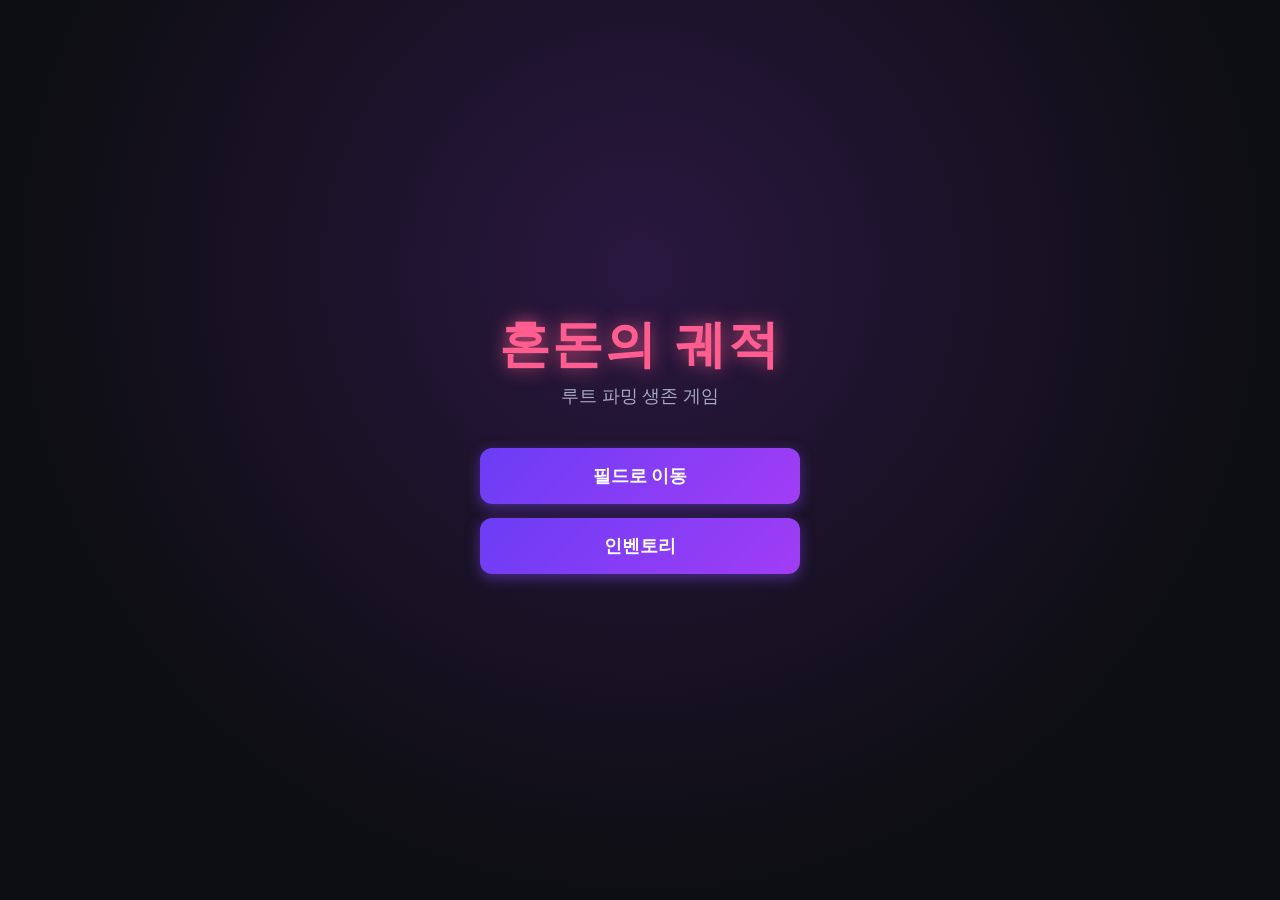
<file: chose-lin/index.html>
<!DOCTYPE html>
<html lang="ko">
<head>
<meta charset="UTF-8">
<meta name="viewport" content="width=device-width, initial-scale=1, maximum-scale=1, user-scalable=no">
<title>혼돈의 궤적</title>
<link rel="stylesheet" href="styles.css">
</head>
<body>
<div id="app">

  <!-- 메인 메뉴 -->
  <section id="screen-menu" class="screen active">
    <h1 class="title">혼돈의 궤적</h1>
    <p class="subtitle">루트 파밍 생존 게임</p>
    <div class="menu-buttons">
      <button id="btn-goto-field" class="big-btn">필드로 이동</button>
      <button id="btn-goto-inventory" class="big-btn">인벤토리</button>
    </div>
  </section>

  <!-- 필드 선택 -->
  <section id="screen-fieldselect" class="screen">
    <h2>필드 선택</h2>
    <div class="field-grid">
      <button class="field-btn" data-field="forest"><span class="field-icon">🌲</span>숲</button>
      <button class="field-btn" data-field="wasteland"><span class="field-icon">🏜️</span>황야</button>
      <button class="field-btn" data-field="grassland"><span class="field-icon">🌾</span>초원</button>
      <button class="field-btn" data-field="city"><span class="field-icon">🏙️</span>도심</button>
      <button class="field-btn" data-field="underground"><span class="field-icon">🕳️</span>지하</button>
    </div>
    <button class="back-btn" data-back="menu">뒤로</button>
  </section>

  <!-- 인벤토리 -->
  <section id="screen-inventory" class="screen">
    <h2>인벤토리</h2>
    <div id="inventory-list" class="item-list"></div>
    <button class="back-btn" data-back="menu">뒤로</button>
  </section>

  <!-- 필드(게임) 화면 -->
  <section id="screen-field" class="screen">
    <div id="hud">
      <div class="hud-row">
        <div id="field-name-badge"></div>
        <div id="timer">10:00</div>
      </div>
      <div class="hud-row">
        <div id="hp-wrap">
          <div id="hp-bar-bg"><div id="hp-bar"></div></div>
          <span id="hp-text">100 / 100</span>
        </div>
      </div>
      <div class="hud-row">
        <div id="equipped">무기: 없음</div>
        <div id="quick-items">
          <button id="potion-quick" class="quick-btn">🧪 포션 <span id="potion-count">0</span> (S)</button>
          <span id="material-quick">💎 재료 <span id="material-count">0</span></span>
        </div>
      </div>
    </div>

    <div id="canvas-wrap">
      <canvas id="game-canvas"></canvas>
    </div>

    <div id="touch-controls">
      <div id="dpad">
        <button class="dpad-btn" id="dpad-up">▲</button>
        <button class="dpad-btn" id="dpad-left">◀</button>
        <button class="dpad-btn" id="dpad-down">▼</button>
        <button class="dpad-btn" id="dpad-right">▶</button>
      </div>
      <div id="action-buttons">
        <button id="btn-get" class="action-btn">획득<br><small>F</small></button>
        <button id="btn-attack" class="action-btn">공격<br><small>A</small></button>
      </div>
    </div>
  </section>

  <!-- 종료 화면 -->
  <section id="screen-end" class="screen">
    <h2 id="end-title"></h2>
    <p id="end-message"></p>
    <div id="end-items" class="item-list"></div>
    <button id="btn-end-confirm" class="big-btn">메인으로</button>
  </section>

</div>
<script src="script.js"></script>
</body>
</html>
</file>
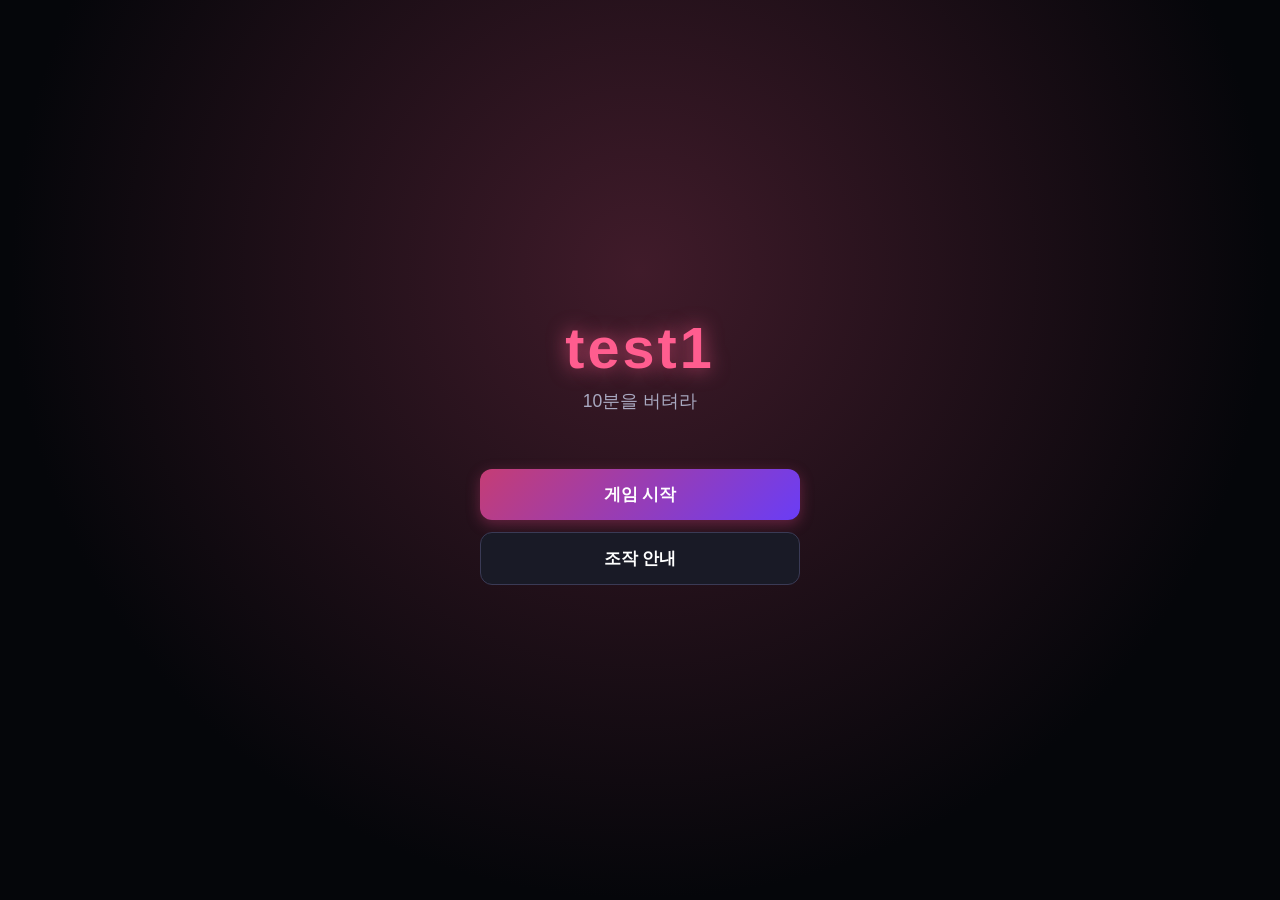
<file: test1/index.html>
<!DOCTYPE html>
<html lang="ko">
<head>
<meta charset="UTF-8">
<meta name="viewport" content="width=device-width, initial-scale=1, maximum-scale=1, user-scalable=no">
<title>test1 — 뱀파이어 서바이벌</title>
<link rel="stylesheet" href="styles.css">
</head>
<body>
<div id="app">

  <!-- 메인 메뉴 -->
  <section id="screen-menu" class="screen active">
    <h1 class="title">test1</h1>
    <p class="subtitle">10분을 버텨라</p>
    <p id="best-record" class="best-record"></p>
    <div class="menu-buttons">
      <button id="btn-start" class="big-btn">게임 시작</button>
      <button id="btn-guide" class="big-btn secondary">조작 안내</button>
    </div>
    <div id="guide-panel" class="guide-panel hidden">
      <h3>조작</h3>
      <ul>
        <li>이동: 방향키 또는 WASD (모바일: D패드)</li>
        <li>공격: 자동 — 근처 몹을 감지해 무기가 자동 발사됩니다</li>
        <li>경험치 젬은 접근하면 자동 획득됩니다</li>
        <li>레벨업 시 강화 카드 3장 중 하나를 선택하세요</li>
        <li>10분 생존 시 승리 · 체력 0이면 패배</li>
      </ul>
    </div>
  </section>

  <!-- 게임 화면 -->
  <section id="screen-game" class="screen">
    <div id="hud">
      <div class="hud-row">
        <div id="timer">00:00</div>
        <div id="level-badge">Lv.1</div>
        <div id="kill-count">몹 처치 0</div>
      </div>
      <div class="hud-row">
        <div id="hp-wrap">
          <div class="bar-bg"><div id="hp-bar" class="bar-fill hp"></div></div>
          <span id="hp-text">100 / 100</span>
        </div>
      </div>
      <div class="hud-row">
        <div id="xp-wrap">
          <div class="bar-bg small"><div id="xp-bar" class="bar-fill xp"></div></div>
          <span id="xp-text">0 / 5</span>
        </div>
      </div>
    </div>

    <div id="canvas-wrap">
      <canvas id="game-canvas"></canvas>
      <!-- 레벨업 카드 선택 오버레이 -->
      <div id="levelup-overlay" class="overlay hidden">
        <div class="overlay-inner">
          <h2>레벨 업!</h2>
          <p>강화를 선택하세요</p>
          <div id="card-choices"></div>
        </div>
      </div>
      <!-- 일시정지 -->
      <div id="pause-overlay" class="overlay hidden">
        <div class="overlay-inner">
          <h2>일시정지</h2>
          <button id="btn-resume" class="big-btn">계속</button>
          <button id="btn-quit" class="big-btn secondary">포기</button>
        </div>
      </div>
    </div>

    <div id="touch-controls">
      <div id="dpad">
        <button class="dpad-btn" id="dpad-up">▲</button>
        <button class="dpad-btn" id="dpad-left">◀</button>
        <button class="dpad-btn" id="dpad-down">▼</button>
        <button class="dpad-btn" id="dpad-right">▶</button>
      </div>
      <button id="btn-pause" class="pause-btn">II</button>
    </div>
  </section>

  <!-- 결과 화면 -->
  <section id="screen-end" class="screen">
    <h2 id="end-title"></h2>
    <p id="end-message"></p>
    <div id="end-stats" class="end-stats"></div>
    <button id="btn-end-confirm" class="big-btn">메인으로</button>
  </section>

</div>
<script src="script.js"></script>
</body>
</html>
</file>
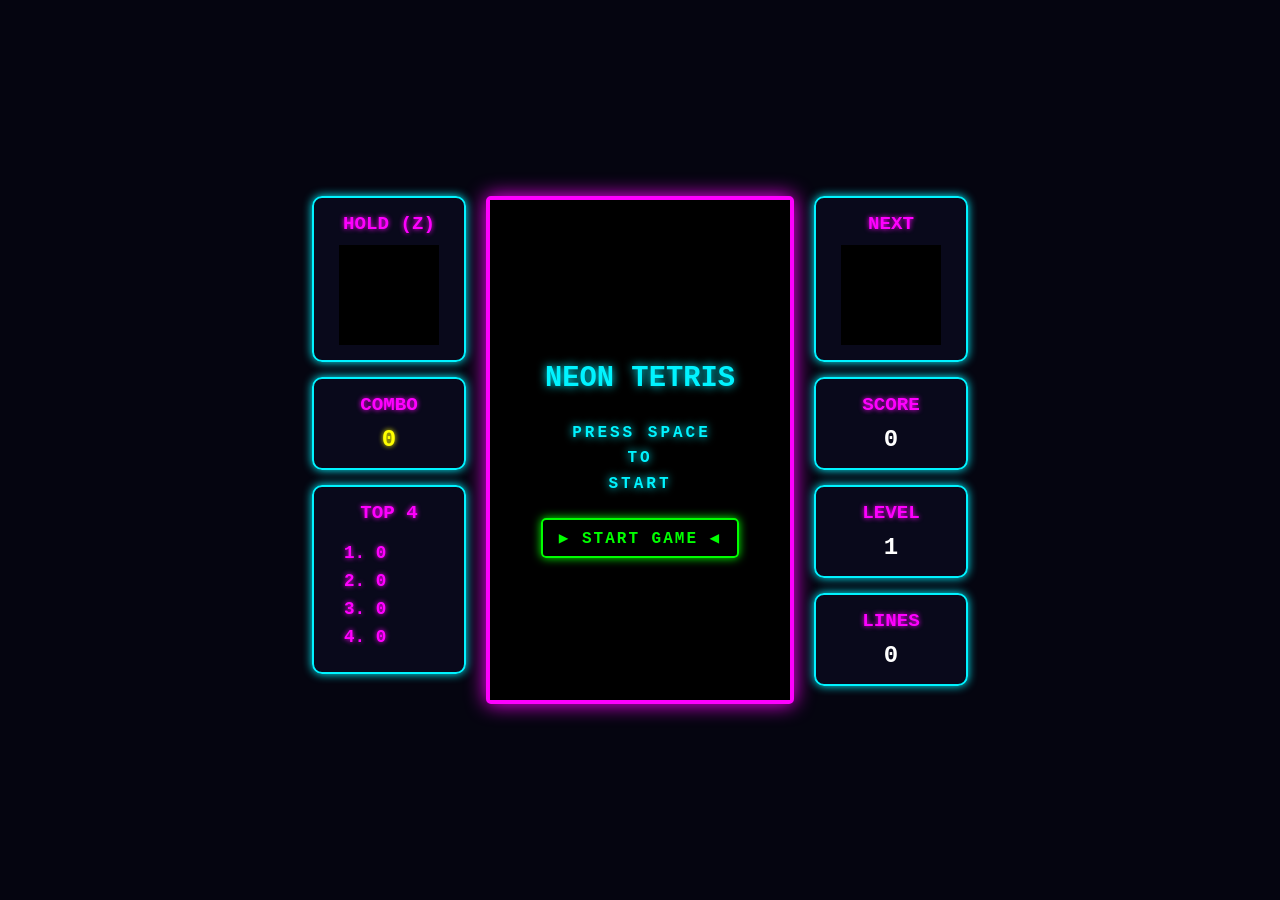
<file: my-game/테트리스.HTML>
<!DOCTYPE html>
<html lang="ko">
<head>
    <meta charset="UTF-8">
    <meta name="viewport" content="width=device-width, initial-scale=1.0, maximum-scale=1.0, user-scalable=no">
    <title>Neon Tetris</title>
    <style>
        :root {
            --neon-blue: #00f3ff;
            --neon-pink: #ff00ff;
            --neon-green: #00ff00;
            --neon-yellow: #ffff00;
            --bg-color: #050510;
            --panel-bg: rgba(10, 10, 30, 0.8);
        }

        body {
            margin: 0;
            padding: 0;
            background-color: var(--bg-color);
            color: #fff;
            font-family: 'Courier New', Courier, monospace;
            display: flex;
            flex-direction: column;
            align-items: center;
            justify-content: center;
            min-height: 100vh;
            overflow: hidden;
            touch-action: none;
        }

        .game-wrapper {
            display: flex;
            flex-direction: row;
            align-items: flex-start;
            justify-content: center;
            gap: 20px;
            padding: 20px;
            max-width: 100%;
            flex-wrap: wrap;
        }

        .side-panel {
            display: flex;
            flex-direction: column;
            gap: 15px;
        }

        .info-box {
            background: var(--panel-bg);
            border: 2px solid var(--neon-blue);
            border-radius: 10px;
            padding: 15px;
            text-align: center;
            box-shadow: 0 0 10px var(--neon-blue);
            min-width: 120px;
        }

        .info-box h2 {
            margin: 0 0 10px 0;
            font-size: 1.2rem;
            color: var(--neon-pink);
            text-shadow: 0 0 5px var(--neon-pink);
        }

        .info-box p {
            margin: 0;
            font-size: 1.5rem;
            font-weight: bold;
        }

        .game-container {
            position: relative;
            background: #000;
            border: 4px solid var(--neon-pink);
            border-radius: 5px;
            box-shadow: 0 0 20px var(--neon-pink);
        }

        canvas {
            display: block;
            margin: 0 auto;
        }

        .overlay {
            position: absolute;
            top: 0;
            left: 0;
            width: 100%;
            height: 100%;
            background: rgba(0, 0, 0, 0.85);
            display: flex;
            flex-direction: column;
            align-items: center;
            justify-content: center;
            color: var(--neon-blue);
            text-shadow: 0 0 10px var(--neon-blue);
            z-index: 10;
        }

        .overlay h1 {
            font-size: 1.8rem;
            margin-bottom: 10px;
            text-align: center;
        }

        .overlay p {
            font-size: 1rem;
            margin-bottom: 20px;
            color: #fff;
            text-shadow: none;
        }

        .action-text {
            color: var(--neon-blue) !important;
            text-shadow: 0 0 8px var(--neon-blue) !important;
            letter-spacing: 3px;
            text-indent: 3px;
            text-align: center;
            font-weight: bold;
            animation: pulse-glow 1.2s infinite alternate;
        }

        @keyframes pulse-glow {
            0% { opacity: 1; text-shadow: 0 0 10px var(--neon-blue), 0 0 20px var(--neon-blue); }
            100% { opacity: 0.5; text-shadow: 0 0 3px var(--neon-blue); }
        }

        .btn {
            background: transparent;
            color: var(--neon-green);
            border: 2px solid var(--neon-green);
            padding: 8px 16px;
            font-size: 1rem;
            font-weight: bold;
            letter-spacing: 2px;
            font-family: inherit;
            cursor: pointer;
            border-radius: 5px;
            box-shadow: 0 0 10px var(--neon-green);
            transition: all 0.2s;
        }

        .btn:hover, .btn:active {
            background: var(--neon-green);
            color: #000;
        }

        .controls {
            display: none;
            width: 100%;
            max-width: 400px;
            margin-top: 10px;
            grid-template-columns: repeat(3, 1fr);
            gap: 10px;
            padding: 0 20px;
        }

        .control-btn {
            background: rgba(255, 255, 255, 0.1);
            border: 1px solid var(--neon-blue);
            color: var(--neon-blue);
            padding: 15px;
            font-size: 1.5rem;
            border-radius: 10px;
            user-select: none;
            touch-action: manipulation;
        }

        .control-btn:active {
            background: var(--neon-blue);
            color: #000;
        }

        @media (max-width: 768px) {
            .game-wrapper {
                flex-direction: column;
                align-items: center;
                gap: 10px;
                padding: 10px;
            }
            .side-panel {
                flex-direction: row;
                flex-wrap: wrap;
                justify-content: center;
            }
            .info-box {
                min-width: 80px;
                padding: 10px;
            }
            .info-box h2 {
                font-size: 1rem;
            }
            .info-box p {
                font-size: 1.2rem;
            }
            .controls {
                display: grid;
            }
        }
    </style>
</head>
<body>

    <div class="game-wrapper">
        <!-- Left Panel -->
        <div class="side-panel left-panel">
            <div class="info-box">
                <h2>HOLD (Z)</h2>
                <canvas id="holdCanvas" width="100" height="100"></canvas>
            </div>
            <div class="info-box">
                <h2>COMBO</h2>
                <p id="comboDisplay" style="color: var(--neon-yellow); text-shadow: 0 0 5px var(--neon-yellow);">0</p>
            </div>
            <div class="info-box">
                <h2>TOP 4</h2>
                <div id="highScoreDisplay" style="text-align: left; font-size: 1.1rem; font-weight: bold; color: var(--neon-pink); text-shadow: 0 0 5px var(--neon-pink); line-height: 1.6; padding: 5px 15px;">
                    1. <span id="top1">0</span><br>
                    2. <span id="top2">0</span><br>
                    3. <span id="top3">0</span><br>
                    4. <span id="top4">0</span>
                </div>
            </div>
        </div>

        <!-- Main Game -->
        <div class="game-container">
            <canvas id="gameCanvas" width="300" height="500"></canvas>
            
            <!-- Start Screen -->
            <div id="startScreen" class="overlay">
                <h1>NEON TETRIS</h1>
                <p class="action-text" style="line-height: 1.6;">
                    PRESS SPACE<br>
                    TO<br>
                    START
                </p>
                <button class="btn" id="startBtn">▶ START GAME ◀</button>
            </div>

            <!-- Game Over Screen -->
            <div id="gameOverScreen" class="overlay" style="display: none;">
                <h1>GAME OVER</h1>
                <p style="font-weight:bold; letter-spacing: 2px; text-shadow: 0 0 5px #fff;">SCORE: <span id="finalScore">0</span></p>
                <p class="action-text" style="line-height: 1.6;">
                    PRESS SPACE<br>
                    TO<br>
                    RESTART
                </p>
                <button class="btn" id="restartBtn">▶ RESTART ◀</button>
            </div>
            
            <!-- Pause Screen -->
            <div id="pauseScreen" class="overlay" style="display: none;">
                <h1>PAUSED</h1>
                <button class="btn" id="resumeBtn">▶ RESUME ◀</button>
            </div>
        </div>

        <!-- Right Panel -->
        <div class="side-panel right-panel">
            <div class="info-box">
                <h2>NEXT</h2>
                <canvas id="nextCanvas" width="100" height="100"></canvas>
            </div>
            <div class="info-box">
                <h2>SCORE</h2>
                <p id="scoreDisplay">0</p>
            </div>
            <div class="info-box">
                <h2>LEVEL</h2>
                <p id="levelDisplay">1</p>
            </div>
            <div class="info-box">
                <h2>LINES</h2>
                <p id="linesDisplay">0</p>
            </div>
        </div>
    </div>

    <!-- Mobile Controls -->
    <div class="controls">
        <button class="control-btn" id="btnLeft">←</button>
        <button class="control-btn" id="btnRotate">↻</button>
        <button class="control-btn" id="btnRight">→</button>
        <button class="control-btn" id="btnHold">HOLD</button>
        <button class="control-btn" id="btnDown">↓</button>
        <button class="control-btn" id="btnDrop">⤓</button>
    </div>

    <script>
        const canvas = document.getElementById('gameCanvas');
        const ctx = canvas.getContext('2d');
        const nextCanvas = document.getElementById('nextCanvas');
        const nextCtx = nextCanvas.getContext('2d');
        const holdCanvas = document.getElementById('holdCanvas');
        const holdCtx = holdCanvas.getContext('2d');

        const BLOCK_SIZE = 25;
        ctx.scale(BLOCK_SIZE, BLOCK_SIZE);
        nextCtx.scale(BLOCK_SIZE, BLOCK_SIZE);
        holdCtx.scale(BLOCK_SIZE, BLOCK_SIZE);

        const COLS = 12;
        const ROWS = 20;

        const COLORS = [
            null,
            '#00ffff', // I - Neon Cyan
            '#3a3aff', // J - Neon Blue
            '#ff8800', // L - Neon Orange
            '#ffff00', // O - Neon Yellow
            '#00ff00', // S - Neon Green
            '#ff00ff', // T - Neon Magenta
            '#ff0055'  // Z - Neon Pink/Red
        ];

        const PIECES = [
            [],
            // I
            [[0, 0, 0, 0], [1, 1, 1, 1], [0, 0, 0, 0], [0, 0, 0, 0]],
            // J
            [[2, 0, 0], [2, 2, 2], [0, 0, 0]],
            // L
            [[0, 0, 3], [3, 3, 3], [0, 0, 0]],
            // O
            [[4, 4], [4, 4]],
            // S
            [[0, 5, 5], [5, 5, 0], [0, 0, 0]],
            // T
            [[0, 6, 0], [6, 6, 6], [0, 0, 0]],
            // Z
            [[7, 7, 0], [0, 7, 7], [0, 0, 0]]
        ];

        let board = [];
        let score = 0;
        let level = 1;
        let lines = 0;
        let combo = 0;
        let topScores = [0, 0, 0, 0];
        
        let dropCounter = 0;
        let dropInterval = 1000;
        let lastTime = 0;
        let isGameOver = false;
        let isPaused = false;
        let isPlaying = false;
        let animationId = null;

        const player = {
            pos: { x: 0, y: 0 },
            matrix: null,
            type: 0,
            nextType: 0,
            holdType: 0,
            canHold: true
        };

        const uiScore = document.getElementById('scoreDisplay');
        const uiLevel = document.getElementById('levelDisplay');
        const uiLines = document.getElementById('linesDisplay');
        const uiCombo = document.getElementById('comboDisplay');
        const uiFinalScore = document.getElementById('finalScore');
        const uiTop1 = document.getElementById('top1');
        const uiTop2 = document.getElementById('top2');
        const uiTop3 = document.getElementById('top3');
        const uiTop4 = document.getElementById('top4');

        function loadTopScores() {
            const savedScores = localStorage.getItem('neonTetrisTopScores');
            if (savedScores) {
                topScores = JSON.parse(savedScores);
            }
            updateTopScoresUI();
        }

        function updateTopScoresUI() {
            if(uiTop1) uiTop1.innerText = topScores[0] || 0;
            if(uiTop2) uiTop2.innerText = topScores[1] || 0;
            if(uiTop3) uiTop3.innerText = topScores[2] || 0;
            if(uiTop4) uiTop4.innerText = topScores[3] || 0;
        }

        function checkAndSaveHighScore(currentScore) {
            if (currentScore > 0) {
                topScores.push(currentScore);
                topScores.sort((a, b) => b - a);
                topScores = topScores.slice(0, 4);
                localStorage.setItem('neonTetrisTopScores', JSON.stringify(topScores));
                updateTopScoresUI();
            }
        }

        function createMatrix(w, h) {
            const matrix = [];
            while (h--) {
                matrix.push(new Array(w).fill(0));
            }
            return matrix;
        }

        function drawMatrix(matrix, offset, context) {
            matrix.forEach((row, y) => {
                row.forEach((value, x) => {
                    if (value !== 0) {
                        const color = COLORS[value];
                        const px = x + offset.x;
                        const py = y + offset.y;
                        
                        const baseAlpha = context.globalAlpha;

                        context.fillStyle = color; 
                        context.globalAlpha = baseAlpha * 0.6;
                        context.fillRect(px, py, 1, 1);

                        context.lineWidth = 0.1;
                        context.strokeStyle = color;
                        context.globalAlpha = baseAlpha;
                        context.strokeRect(px + 0.05, py + 0.05, 0.9, 0.9);

                        context.fillStyle = '#ffffff';
                        context.globalAlpha = baseAlpha * 0.2;
                        context.fillRect(px + 0.2, py + 0.2, 0.6, 0.6);

                        context.globalAlpha = baseAlpha;
                    }
                });
            });
        }

        function drawGhost() {
            const ghost = {
                matrix: player.matrix,
                pos: { x: player.pos.x, y: player.pos.y }
            };
            while (!collide(board, ghost)) {
                ghost.pos.y++;
            }
            ghost.pos.y--;

            ctx.globalAlpha = 0.2;
            drawMatrix(ghost.matrix, ghost.pos, ctx);
            ctx.globalAlpha = 1.0;
        }

        function getCenterOffset(matrix) {
            let minX = matrix[0].length, maxX = 0;
            let minY = matrix.length, maxY = 0;
            
            for (let y = 0; y < matrix.length; y++) {
                for (let x = 0; x < matrix[y].length; x++) {
                    if (matrix[y][x] !== 0) {
                        minX = Math.min(minX, x);
                        maxX = Math.max(maxX, x);
                        minY = Math.min(minY, y);
                        maxY = Math.max(maxY, y);
                    }
                }
            }
            
            const width = maxX - minX + 1;
            const height = maxY - minY + 1;
            
            return {
                x: (4 - width) / 2 - minX,
                y: (4 - height) / 2 - minY
            };
        }

        function drawNextAndHold() {
            nextCtx.fillStyle = '#000';
            nextCtx.fillRect(0, 0, 4, 4);
            holdCtx.fillStyle = '#000';
            holdCtx.fillRect(0, 0, 4, 4);

            if (player.nextType) {
                const matrix = PIECES[player.nextType];
                const offset = getCenterOffset(matrix);
                drawMatrix(matrix, offset, nextCtx);
            }

            if (player.holdType) {
                const matrix = PIECES[player.holdType];
                const offset = getCenterOffset(matrix);
                drawMatrix(matrix, offset, holdCtx);
            }
        }

        function draw() {
            ctx.fillStyle = '#000';
            ctx.fillRect(0, 0, canvas.width / BLOCK_SIZE, canvas.height / BLOCK_SIZE);

            drawMatrix(board, { x: 0, y: 0 }, ctx);
            
            if (player.matrix) {
                drawGhost();
                drawMatrix(player.matrix, player.pos, ctx);
            }
            
            drawNextAndHold();
        }

        function merge(board, player) {
            player.matrix.forEach((row, y) => {
                row.forEach((value, x) => {
                    if (value !== 0) {
                        board[y + player.pos.y][x + player.pos.x] = value;
                    }
                });
            });
        }

        function collide(board, player) {
            const m = player.matrix;
            const o = player.pos;
            for (let y = 0; y < m.length; ++y) {
                for (let x = 0; x < m[y].length; ++x) {
                    if (m[y][x] !== 0 &&
                        (board[y + o.y] && board[y + o.y][x + o.x]) !== 0) {
                        return true;
                    }
                }
            }
            return false;
        }

        function rotate(matrix, dir) {
            for (let y = 0; y < matrix.length; ++y) {
                for (let x = 0; x < y; ++x) {
                    [matrix[x][y], matrix[y][x]] = [matrix[y][x], matrix[x][y]];
                }
            }
            if (dir > 0) {
                matrix.forEach(row => row.reverse());
            } else {
                matrix.reverse();
            }
        }

        function playerRotate(dir) {
            const pos = player.pos.x;
            let offset = 1;
            rotate(player.matrix, dir);
            while (collide(board, player)) {
                player.pos.x += offset;
                offset = -(offset + (offset > 0 ? 1 : -1));
                if (offset > player.matrix[0].length) {
                    rotate(player.matrix, -dir);
                    player.pos.x = pos;
                    return;
                }
            }
        }

        function playerMove(dir) {
            player.pos.x += dir;
            if (collide(board, player)) {
                player.pos.x -= dir;
            }
        }

        function calculateDropInterval() {
            let baseSpeed = 1000 * Math.pow(0.85, level - 1);
            let comboMultiplier = Math.pow(0.8, combo); 
            dropInterval = Math.max(50, baseSpeed * comboMultiplier);
        }

        function playerDrop() {
            player.pos.y++;
            if (collide(board, player)) {
                player.pos.y--;
                merge(board, player);
                playerReset();
                arenaSweep();
            }
            dropCounter = 0;
        }

        function playerHardDrop() {
            while (!collide(board, player)) {
                player.pos.y++;
            }
            player.pos.y--;
            merge(board, player);
            playerReset();
            arenaSweep();
            dropCounter = 0;
        }

        function playerHold() {
            if (!player.canHold) return;
            
            if (player.holdType === 0) {
                player.holdType = player.type;
                playerReset();
            } else {
                const temp = player.type;
                player.type = player.holdType;
                player.matrix = PIECES[player.type];
                player.holdType = temp;
                player.pos.y = 0;
                player.pos.x = Math.floor(COLS / 2) - Math.floor(player.matrix[0].length / 2);
            }
            player.canHold = false;
        }

        function playerReset() {
            if (player.nextType === 0) {
                player.nextType = Math.floor(Math.random() * 7) + 1;
            }
            player.type = player.nextType;
            player.matrix = PIECES[player.type];
            player.nextType = Math.floor(Math.random() * 7) + 1;
            
            player.pos.y = 0;
            player.pos.x = Math.floor(COLS / 2) - Math.floor(player.matrix[0].length / 2);
            player.canHold = true;

            if (collide(board, player)) {
                gameOver();
            }
        }

        function arenaSweep() {
            let rowCount = 0;
            outer: for (let y = ROWS - 1; y >= 0; --y) {
                for (let x = 0; x < COLS; ++x) {
                    if (board[y][x] === 0) {
                        continue outer;
                    }
                }
                const row = board.splice(y, 1)[0].fill(0);
                board.unshift(row);
                ++y;
                rowCount++;
            }

            if (rowCount > 0) {
                lines += rowCount;
                
                if (rowCount >= 3) {
                    combo++;
                    score += combo * 500 * level;
                } else {
                    combo = 0;
                }

                const lineScores = [0, 40, 100, 300, 1200];
                score += lineScores[rowCount] * level;
                
                if (Math.floor(lines / 10) + 1 > level) {
                    level++;
                }

                updateUI();
                calculateDropInterval();
            } else {
                combo = 0;
                calculateDropInterval();
                updateUI();
            }
        }

        function updateUI() {
            uiScore.innerText = score;
            uiLevel.innerText = level;
            uiLines.innerText = lines;
            uiCombo.innerText = combo;
        }

        function update(time = 0) {
            if (!isPlaying || isPaused || isGameOver) return;

            const deltaTime = time - lastTime;
            lastTime = time;

            dropCounter += deltaTime;
            if (dropCounter > dropInterval) {
                playerDrop();
            }

            draw();
            animationId = requestAnimationFrame(update);
        }

        function startGame() {
            board = createMatrix(COLS, ROWS);
            score = 0;
            level = 1;
            lines = 0;
            combo = 0;
            player.holdType = 0;
            player.nextType = 0;
            player.canHold = true;
            
            updateUI();
            calculateDropInterval();
            playerReset();

            startScreen.style.display = 'none';
            gameOverScreen.style.display = 'none';
            pauseScreen.style.display = 'none';

            isGameOver = false;
            isPaused = false;
            isPlaying = true;

            lastTime = performance.now();
            cancelAnimationFrame(animationId);
            update();
        }

        function gameOver() {
            isGameOver = true;
            isPlaying = false;
            uiFinalScore.innerText = score;
            checkAndSaveHighScore(score);
            gameOverScreen.style.display = 'flex';
        }

        function togglePause() {
            if (!isPlaying || isGameOver) return;
            isPaused = !isPaused;
            if (isPaused) {
                pauseScreen.style.display = 'flex';
            } else {
                pauseScreen.style.display = 'none';
                lastTime = performance.now();
                update();
            }
        }

        document.addEventListener('keydown', event => {
            if (!isPlaying && !isGameOver && event.code === 'Space') {
                startGame();
                return;
            }
            if (isGameOver && event.code === 'Space') {
                startGame();
                return;
            }

            if (!isPlaying || isPaused) {
                if (event.key === 'p' || event.key === 'P' || event.key === 'Escape') togglePause();
                return;
            }

            switch (event.key) {
                case 'ArrowLeft':
                    playerMove(-1);
                    break;
                case 'ArrowRight':
                    playerMove(1);
                    break;
                case 'ArrowDown':
                    playerDrop();
                    break;
                case 'ArrowUp':
                    playerRotate(1);
                    break;
                case ' ':
                    playerHardDrop();
                    break;
                case 'z':
                case 'Z':
                    playerHold();
                    break;
                case 'p':
                case 'P':
                case 'Escape':
                    togglePause();
                    break;
            }
            draw();
        });

        document.getElementById('startBtn').addEventListener('click', startGame);
        document.getElementById('restartBtn').addEventListener('click', startGame);
        document.getElementById('resumeBtn').addEventListener('click', togglePause);

        document.getElementById('btnLeft').addEventListener('touchstart', (e) => { e.preventDefault(); if(isPlaying && !isPaused) { playerMove(-1); draw(); }});
        document.getElementById('btnRight').addEventListener('touchstart', (e) => { e.preventDefault(); if(isPlaying && !isPaused) { playerMove(1); draw(); }});
        document.getElementById('btnRotate').addEventListener('touchstart', (e) => { e.preventDefault(); if(isPlaying && !isPaused) { playerRotate(1); draw(); }});
        document.getElementById('btnDown').addEventListener('touchstart', (e) => { e.preventDefault(); if(isPlaying && !isPaused) { playerDrop(); draw(); }});
        document.getElementById('btnDrop').addEventListener('touchstart', (e) => { e.preventDefault(); if(isPlaying && !isPaused) { playerHardDrop(); draw(); }});
        document.getElementById('btnHold').addEventListener('touchstart', (e) => { e.preventDefault(); if(isPlaying && !isPaused) { playerHold(); draw(); }});

        board = createMatrix(COLS, ROWS);
        loadTopScores();
        draw();
    </script>
</body>
</html>
</file>
<file: chose-lin/styles.css>
* {
  box-sizing: border-box;
  -webkit-tap-highlight-color: transparent;
  user-select: none;
}

html, body {
  margin: 0;
  padding: 0;
  width: 100%;
  height: 100%;
  overflow: hidden;
  background: #0d0e12;
  color: #eee;
  font-family: "Malgun Gothic", "Apple SD Gothic Neo", sans-serif;
}

#app {
  position: relative;
  width: 100%;
  height: 100%;
}

.screen {
  display: none;
  position: absolute;
  inset: 0;
  flex-direction: column;
  align-items: center;
  padding: env(safe-area-inset-top, 16px) 16px 16px;
  overflow-y: auto;
}

.screen.active {
  display: flex;
}

/* ---------- 메인 메뉴 ---------- */
#screen-menu {
  justify-content: center;
  background: radial-gradient(circle at 50% 30%, #2a1740, #0d0e12 70%);
  text-align: center;
}

.title {
  font-size: clamp(2rem, 8vw, 3.2rem);
  margin: 0 0 4px;
  color: #ff5d8f;
  text-shadow: 0 0 18px rgba(255, 93, 143, 0.7);
  letter-spacing: 2px;
}

.subtitle {
  margin: 0 0 40px;
  color: #a8a8c0;
  font-size: clamp(0.9rem, 3vw, 1.1rem);
}

.menu-buttons {
  display: flex;
  flex-direction: column;
  gap: 14px;
  width: min(320px, 80vw);
}

.big-btn {
  padding: 16px;
  font-size: 1.1rem;
  border-radius: 12px;
  border: none;
  background: linear-gradient(135deg, #6a3df5, #a13df5);
  color: #fff;
  font-weight: bold;
  box-shadow: 0 4px 14px rgba(120, 70, 230, 0.5);
}

.big-btn:active {
  transform: scale(0.97);
}

/* ---------- 필드 선택 ---------- */
#screen-fieldselect h2,
#screen-inventory h2 {
  margin-top: 8px;
}

.field-grid {
  display: grid;
  grid-template-columns: repeat(2, minmax(120px, 1fr));
  gap: 14px;
  width: min(420px, 92vw);
  margin: 12px 0 20px;
}

.field-btn {
  display: flex;
  flex-direction: column;
  align-items: center;
  gap: 6px;
  padding: 18px 8px;
  border-radius: 14px;
  border: 1px solid #3a3a55;
  background: #191a26;
  color: #fff;
  font-size: 1rem;
}

.field-btn:active {
  background: #2a2b3f;
}

.field-icon {
  font-size: 2rem;
}

.back-btn {
  margin-top: auto;
  padding: 12px 24px;
  border-radius: 10px;
  border: 1px solid #444;
  background: #191a26;
  color: #ccc;
}

/* ---------- 인벤토리 ---------- */
.item-list {
  width: min(420px, 92vw);
  display: flex;
  flex-direction: column;
  gap: 8px;
  margin-bottom: 20px;
}

.item-row {
  display: flex;
  justify-content: space-between;
  align-items: center;
  padding: 12px 14px;
  border-radius: 10px;
  background: #191a26;
  border: 1px solid #2c2c40;
}

.item-empty {
  text-align: center;
  color: #777;
  padding: 20px;
}

.inv-section {
  display: flex;
  flex-direction: column;
  gap: 6px;
  margin-bottom: 4px;
}

.inv-section-title {
  color: #a8a8c0;
  font-size: 0.85rem;
  font-weight: bold;
  letter-spacing: 1px;
  margin: 8px 4px 2px;
}

.equipped-slot {
  border: 1px solid #6a3df5;
  background: linear-gradient(135deg, rgba(106,61,245,0.15), rgba(161,61,245,0.08));
}

.slot-empty {
  color: #777;
}

.inv-btn {
  border: 1px solid #6a3df5;
  background: rgba(106,61,245,0.25);
  color: #fff;
  padding: 6px 12px;
  border-radius: 8px;
  font-size: 0.85rem;
}

.inv-btn:active {
  background: rgba(106,61,245,0.55);
}

.badge-equipped {
  background: #6a3df5;
  color: #fff;
  padding: 4px 10px;
  border-radius: 8px;
  font-size: 0.75rem;
  font-weight: bold;
}

/* ---------- 필드(게임) 화면 ---------- */
#screen-field {
  padding: 8px;
  justify-content: flex-start;
  background: #05060a;
}

#hud {
  width: 100%;
  max-width: 700px;
  display: flex;
  flex-direction: column;
  gap: 6px;
  margin-bottom: 8px;
  font-size: 0.85rem;
}

.hud-row {
  display: flex;
  justify-content: space-between;
  align-items: center;
  gap: 8px;
}

#field-name-badge {
  background: #2a1740;
  padding: 4px 10px;
  border-radius: 8px;
  font-weight: bold;
}

#timer {
  font-variant-numeric: tabular-nums;
  font-size: 1rem;
  font-weight: bold;
  color: #ffd54a;
}

#hp-wrap {
  flex: 1;
  display: flex;
  align-items: center;
  gap: 8px;
}

#hp-bar-bg {
  flex: 1;
  height: 16px;
  background: #2b1414;
  border-radius: 8px;
  overflow: hidden;
  border: 1px solid #4a1f1f;
}

#hp-bar {
  height: 100%;
  width: 100%;
  background: linear-gradient(90deg, #ff5d5d, #ff9d5d);
  transition: width 0.15s linear;
}

#hp-text {
  white-space: nowrap;
  font-weight: bold;
}

#equipped {
  color: #8fd0ff;
}

#quick-items {
  display: flex;
  align-items: center;
  gap: 10px;
}

.quick-btn {
  border: 1px solid #3a3a55;
  background: #191a26;
  color: #fff;
  border-radius: 8px;
  padding: 6px 10px;
  font-size: 0.85rem;
}

.quick-btn:active {
  background: #2a2b3f;
}

#canvas-wrap {
  width: 100%;
  max-width: 700px;
  aspect-ratio: 4 / 3;
  border-radius: 12px;
  overflow: hidden;
  border: 2px solid #2c2c40;
  box-shadow: 0 0 24px rgba(0,0,0,0.6) inset;
}

#game-canvas {
  width: 100%;
  height: 100%;
  display: block;
  touch-action: none;
}

#touch-controls {
  width: 100%;
  max-width: 700px;
  display: flex;
  justify-content: space-between;
  align-items: center;
  margin-top: 10px;
  flex-shrink: 0;
}

#dpad {
  display: grid;
  grid-template-columns: repeat(3, 48px);
  grid-template-rows: repeat(2, 48px);
  gap: 4px;
}

.dpad-btn {
  border-radius: 10px;
  border: 1px solid #3a3a55;
  background: #191a26;
  color: #fff;
  font-size: 1.1rem;
}

.dpad-btn:active {
  background: #3a3a55;
}

#dpad-up { grid-column: 2; grid-row: 1; }
#dpad-left { grid-column: 1; grid-row: 2; }
#dpad-down { grid-column: 2; grid-row: 2; }
#dpad-right { grid-column: 3; grid-row: 2; }

#action-buttons {
  display: flex;
  gap: 10px;
}

.action-btn {
  width: 68px;
  height: 68px;
  border-radius: 50%;
  border: 2px solid #6a3df5;
  background: rgba(106, 61, 245, 0.25);
  color: #fff;
  font-size: 0.9rem;
  line-height: 1.2;
}

.action-btn:active {
  background: rgba(106, 61, 245, 0.55);
}

.action-btn small {
  opacity: 0.7;
  font-size: 0.65rem;
}

/* ---------- 종료 화면 ---------- */
#screen-end {
  justify-content: center;
  text-align: center;
  background: radial-gradient(circle at 50% 30%, #24142c, #0d0e12 70%);
}

#end-title {
  font-size: 1.6rem;
  color: #ff9d5d;
  margin-bottom: 4px;
}

#end-message {
  color: #ccc;
  margin-bottom: 16px;
}

/* small screens */
@media (max-width: 380px) {
  #dpad {
    grid-template-columns: repeat(3, 42px);
    grid-template-rows: repeat(2, 42px);
  }
  .action-btn {
    width: 58px;
    height: 58px;
  }
}
</file>
<file: test1/styles.css>
* {
  box-sizing: border-box;
  -webkit-tap-highlight-color: transparent;
  user-select: none;
}

html, body {
  margin: 0;
  padding: 0;
  width: 100%;
  height: 100%;
  overflow: hidden;
  background: #05060a;
  color: #eee;
  font-family: "Malgun Gothic", "Apple SD Gothic Neo", sans-serif;
}

#app {
  position: relative;
  width: 100%;
  height: 100%;
}

.screen {
  display: none;
  position: absolute;
  inset: 0;
  flex-direction: column;
  align-items: center;
  padding: 12px;
  overflow-y: auto;
}
.screen.active { display: flex; }
.hidden { display: none !important; }

/* --- 메인 메뉴 --- */
#screen-menu {
  justify-content: center;
  background: radial-gradient(circle at 50% 30%, #401b2a, #05060a 70%);
  text-align: center;
}

.title {
  font-size: clamp(2.2rem, 9vw, 3.6rem);
  margin: 0;
  color: #ff5d8f;
  text-shadow: 0 0 20px rgba(255, 93, 143, 0.7);
  letter-spacing: 3px;
}
.subtitle {
  margin: 8px 0 4px;
  color: #a8a8c0;
  font-size: clamp(0.9rem, 3vw, 1.1rem);
}
.best-record {
  color: #ffd54a;
  font-weight: bold;
  margin: 8px 0 24px;
  min-height: 20px;
}

.menu-buttons {
  display: flex;
  flex-direction: column;
  gap: 12px;
  width: min(320px, 82vw);
}
.big-btn {
  padding: 14px;
  font-size: 1.05rem;
  border-radius: 12px;
  border: none;
  background: linear-gradient(135deg, #c53d75, #6a3df5);
  color: #fff;
  font-weight: bold;
  box-shadow: 0 4px 14px rgba(197, 61, 117, 0.4);
}
.big-btn.secondary {
  background: #191a26;
  border: 1px solid #3a3a55;
  box-shadow: none;
}
.big-btn:active { transform: scale(0.97); }

.guide-panel {
  margin-top: 20px;
  width: min(420px, 92vw);
  background: #191a26;
  border: 1px solid #3a3a55;
  border-radius: 12px;
  padding: 16px;
  text-align: left;
  font-size: 0.9rem;
}
.guide-panel h3 { margin: 0 0 10px; color: #ff9d5d; }
.guide-panel ul { padding-left: 20px; margin: 0; }
.guide-panel li { margin-bottom: 4px; color: #ccc; }

/* --- 게임 HUD --- */
#screen-game {
  padding: 8px;
  justify-content: flex-start;
}
#hud {
  width: 100%;
  max-width: 720px;
  display: flex;
  flex-direction: column;
  gap: 4px;
  margin-bottom: 6px;
  font-size: 0.85rem;
}
.hud-row {
  display: flex;
  justify-content: space-between;
  align-items: center;
  gap: 8px;
}
#timer {
  font-variant-numeric: tabular-nums;
  font-size: 1.15rem;
  font-weight: bold;
  color: #ffd54a;
}
#level-badge {
  background: #6a3df5;
  padding: 4px 10px;
  border-radius: 8px;
  font-weight: bold;
}
#kill-count { color: #a8a8c0; }

#hp-wrap, #xp-wrap {
  flex: 1;
  display: flex;
  align-items: center;
  gap: 8px;
}
.bar-bg {
  flex: 1;
  height: 14px;
  background: #1a1a26;
  border-radius: 7px;
  overflow: hidden;
  border: 1px solid #3a3a55;
}
.bar-bg.small { height: 8px; }
.bar-fill { height: 100%; transition: width 0.15s linear; }
.bar-fill.hp { background: linear-gradient(90deg, #ff5d5d, #ff9d5d); }
.bar-fill.xp { background: linear-gradient(90deg, #5dc3ff, #a15dff); }
#hp-text, #xp-text {
  white-space: nowrap;
  font-weight: bold;
  font-variant-numeric: tabular-nums;
  min-width: 70px;
  text-align: right;
}

#canvas-wrap {
  position: relative;
  width: 100%;
  max-width: 720px;
  aspect-ratio: 4 / 3;
  border-radius: 12px;
  overflow: hidden;
  border: 2px solid #2c2c40;
  box-shadow: 0 0 24px rgba(0,0,0,0.6) inset;
}
#game-canvas {
  width: 100%;
  height: 100%;
  display: block;
  touch-action: none;
  background: #0a0e14;
}

/* --- 오버레이 (레벨업, 일시정지) --- */
.overlay {
  position: absolute;
  inset: 0;
  background: rgba(5, 6, 10, 0.85);
  display: flex;
  align-items: center;
  justify-content: center;
  z-index: 10;
}
.overlay-inner {
  width: min(500px, 92%);
  background: #191a26;
  border: 1px solid #3a3a55;
  border-radius: 14px;
  padding: 20px;
  text-align: center;
}
.overlay-inner h2 {
  margin: 0 0 4px;
  color: #ffd54a;
}
.overlay-inner p { margin: 0 0 16px; color: #ccc; }

#card-choices {
  display: flex;
  flex-direction: column;
  gap: 10px;
}
.card {
  background: #0e0f18;
  border: 1px solid #6a3df5;
  border-radius: 10px;
  padding: 14px;
  text-align: left;
  color: #fff;
  cursor: pointer;
}
.card:active { background: #1a1a2f; }
.card .card-title {
  font-weight: bold;
  color: #ff9d5d;
  margin-bottom: 4px;
  font-size: 1rem;
}
.card .card-desc {
  color: #ccc;
  font-size: 0.85rem;
}
.card .card-level {
  float: right;
  color: #5dc3ff;
  font-size: 0.8rem;
}

/* --- 터치 컨트롤 --- */
#touch-controls {
  width: 100%;
  max-width: 720px;
  display: flex;
  justify-content: space-between;
  align-items: center;
  margin-top: 10px;
}
#dpad {
  display: grid;
  grid-template-columns: repeat(3, 46px);
  grid-template-rows: repeat(2, 46px);
  gap: 4px;
}
.dpad-btn {
  border-radius: 10px;
  border: 1px solid #3a3a55;
  background: #191a26;
  color: #fff;
  font-size: 1.05rem;
}
.dpad-btn:active { background: #3a3a55; }
#dpad-up    { grid-column: 2; grid-row: 1; }
#dpad-left  { grid-column: 1; grid-row: 2; }
#dpad-down  { grid-column: 2; grid-row: 2; }
#dpad-right { grid-column: 3; grid-row: 2; }

.pause-btn {
  width: 56px;
  height: 56px;
  border-radius: 50%;
  border: 2px solid #6a3df5;
  background: rgba(106,61,245,0.25);
  color: #fff;
  font-size: 1rem;
  font-weight: bold;
}
.pause-btn:active { background: rgba(106,61,245,0.55); }

/* --- 결과 화면 --- */
#screen-end {
  justify-content: center;
  text-align: center;
  background: radial-gradient(circle at 50% 30%, #24142c, #05060a 70%);
}
#end-title {
  font-size: 1.8rem;
  margin-bottom: 4px;
}
#end-title.win  { color: #5adc8c; }
#end-title.lose { color: #ff5d5d; }
#end-message { color: #ccc; margin-bottom: 12px; }
.end-stats {
  width: min(360px, 92vw);
  background: #191a26;
  border: 1px solid #3a3a55;
  border-radius: 10px;
  padding: 12px 16px;
  margin-bottom: 20px;
  text-align: left;
}
.end-stats .row {
  display: flex;
  justify-content: space-between;
  padding: 4px 0;
  color: #ccc;
}
.end-stats .row .val {
  color: #ffd54a;
  font-weight: bold;
}

@media (max-width: 380px) {
  #dpad {
    grid-template-columns: repeat(3, 40px);
    grid-template-rows: repeat(2, 40px);
  }
}
</file>
